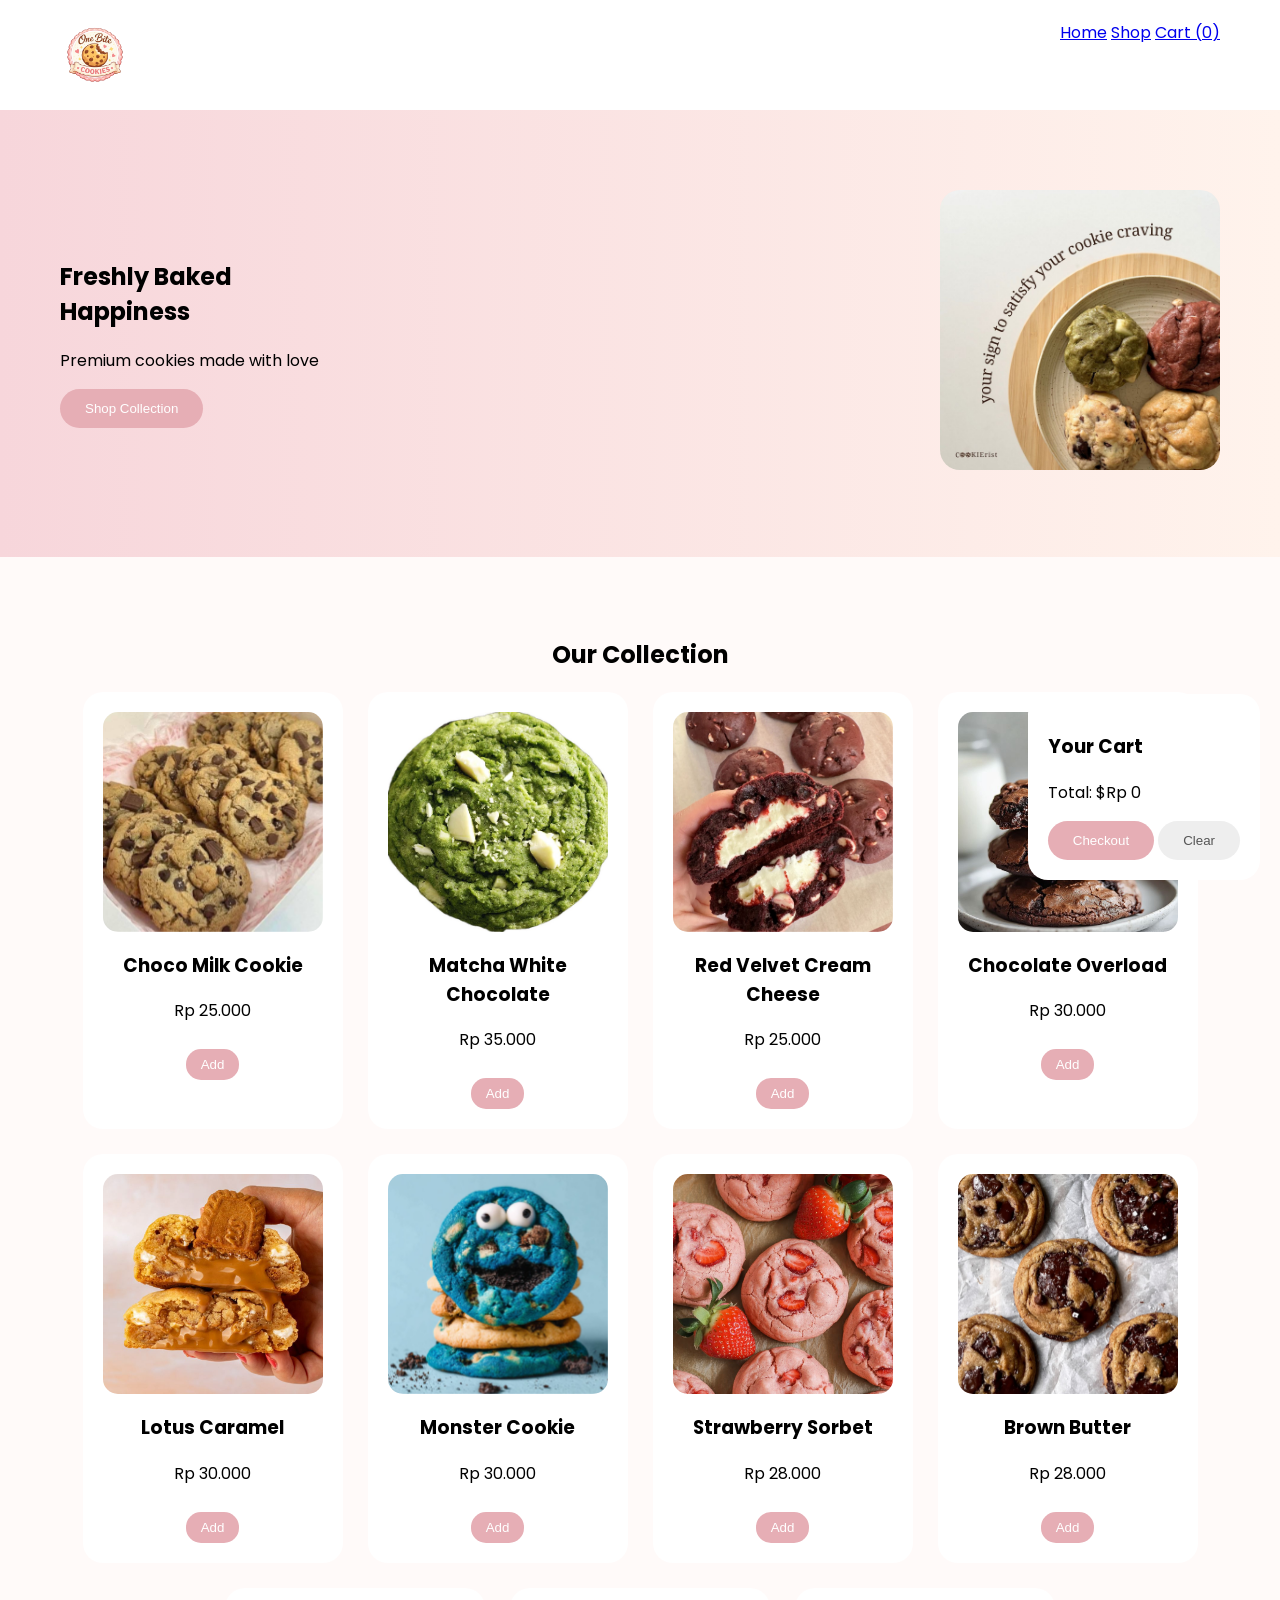
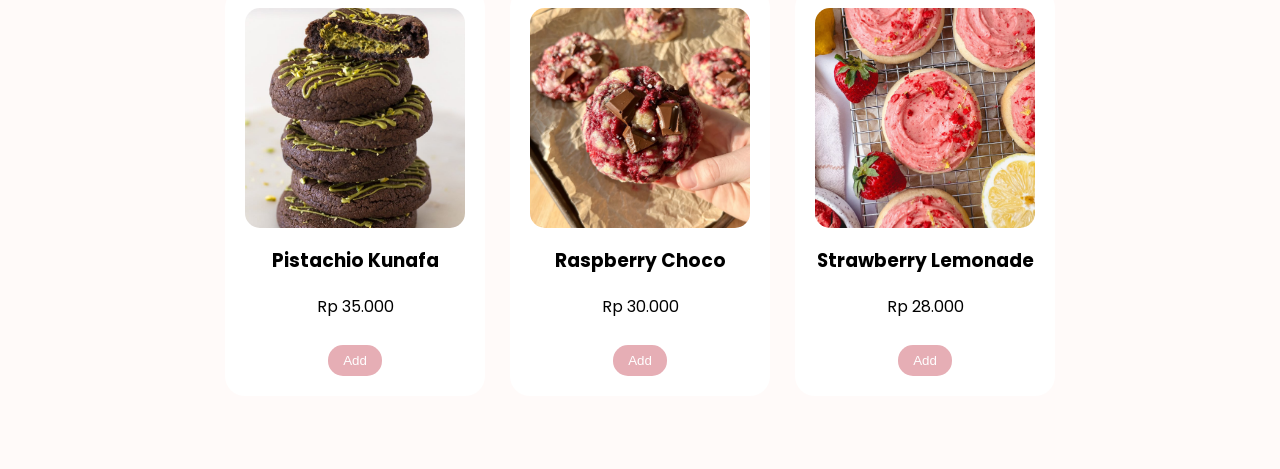
<file: index.html>
<!DOCTYPE html>
<html lang="en">
<head>
  <meta charset="UTF-8">
  <meta name="viewport" content="width=device-width, initial-scale=1.0">
  <title>One Bite Cookies</title>

  <link href="https://fonts.googleapis.com/css2?family=Poppins:wght@300;400;500;600&display=swap" rel="stylesheet">
  <link rel="stylesheet" href="style.css">
</head>
<body>

<header class="navbar">
  <img src="logo.png" class="logo">

  <nav>
    <a href="#">Home</a>
    <a href="#">Shop</a>
    <a href="checkout.html">Cart (<span id="cart-count">0</span>)</a>
  </nav>
</header>

<section class="hero">
  <div class="hero-text">
    <h1>Freshly Baked<br>Happiness</h1>
    <p>Premium cookies made with love</p>
    <button class="btn">Shop Collection</button>
  </div>

  <div class="hero-image">
    <img src="cookies.png">
  </div>
</section>

<section class="products">
  <h2>Our Collection</h2>

 <div class="product-grid">

  <div class="product-card">
    <div class="img-box">
      <img src="soft.jpg">
    </div>
    <div class="product-info">
      <h3>Choco Milk Cookie</h3>
      <p class="price">Rp 25.000</p>
      <button class="add-btn" onclick="addToCart('Choco Milk Cookie',25000,this)">Add</button>
    </div>
  </div>

  <div class="product-card">
    <div class="img-box">
      <img src="greentea white.png">
    </div>
    <div class="product-info">
      <h3>Matcha White Chocolate</h3>
      <p class="price">Rp 35.000</p>
      <button class="add-btn" onclick="addToCart('Matcha White Chocolate',35000,this)">Add</button>
    </div>
  </div>

  <div class="product-card">
    <div class="img-box">
      <img src="redvelvetwcheese.png">
    </div>
    <div class="product-info">
      <h3>Red Velvet Cream Cheese</h3>
      <p class="price">Rp 25.000</p>
      <button class="add-btn" onclick="addToCart('Red Velvet Cream Cheese',25000,this)">Add</button>
    </div>
  </div>

  <div class="product-card">
    <div class="img-box">
      <img src="chocooverload.png">
    </div>
    <div class="product-info">
      <h3>Chocolate Overload</h3>
      <p class="price">Rp 30.000</p>
      <button class="add-btn" onclick="addToCart('Chocolate Overload',30000,this)">Add</button>
    </div>
  </div>

  <div class="product-card">
    <div class="img-box">
      <img src="lotuscaramel.png">
    </div>
    <div class="product-info">
      <h3>Lotus Caramel</h3>
      <p class="price">Rp 30.000</p>
      <button class="add-btn" onclick="addToCart('Lotus Caramel',30000,this)">Add</button>
    </div>
  </div>

  <div class="product-card">
    <div class="img-box">
      <img src="monsterinc.png">
    </div>
    <div class="product-info">
      <h3>Monster Cookie</h3>
      <p class="price">Rp 30.000</p>
      <button class="add-btn" onclick="addToCart('Monster Cookie',30000,this)">Add</button>
    </div>
  </div>

  <div class="product-card">
    <div class="img-box">
      <img src="strawberrysorbet.png">
    </div>
    <div class="product-info">
      <h3>Strawberry Sorbet</h3>
      <p class="price">Rp 28.000</p>
      <button class="add-btn" onclick="addToCart('Strawberry Sorbet',28000,this)">Add</button>
    </div>
  </div>

  <div class="product-card">
    <div class="img-box">
      <img src="brownbutter.png">
    </div>
    <div class="product-info">
      <h3>Brown Butter</h3>
      <p class="price">Rp 28.000</p>
      <button class="add-btn" onclick="addToCart('Brown Butter',28000,this)">Add</button>
    </div>
  </div>

  <div class="product-card">
    <div class="img-box">
      <img src="pistachiokunafa.png">
    </div>
    <div class="product-info">
      <h3>Pistachio Kunafa</h3>
      <p class="price">Rp 35.000</p>
      <button class="add-btn" onclick="addToCart('Pistachio Kunafa',35000,this)">Add</button>
    </div>
  </div>

  <div class="product-card">
    <div class="img-box">
      <img src="rasberrychoco.png">
    </div>
    <div class="product-info">
      <h3>Raspberry Choco</h3>
      <p class="price">Rp 30.000</p>
      <button class="add-btn" onclick="addToCart('Raspberry Choco',30000,this)">Add</button>
    </div>
  </div>

  <div class="product-card">
    <div class="img-box">
      <img src="stawberrylemonade.png">
    </div>
    <div class="product-info">
      <h3>Strawberry Lemonade</h3>
      <p class="price">Rp 28.000</p>
      <button class="add-btn" onclick="addToCart('Strawberry Lemonade',28000,this)">Add</button>
    </div>

</div>

  </div>
</section>

<div class="cart-popup">
  <h3>Your Cart</h3>
  <ul id="cart-items"></ul>
  <p>Total: $<span id="total">0</span></p>

  <button class="btn" onclick="goToCheckout()">Checkout</button>
  <button class="btn secondary" onclick="clearCart()">Clear</button>
</div>

<div id="toast">Added to cart 💖</div>


<p id="voucher-msg"></p>

<script src="script.js"></script>
</body>
</html>
</file>
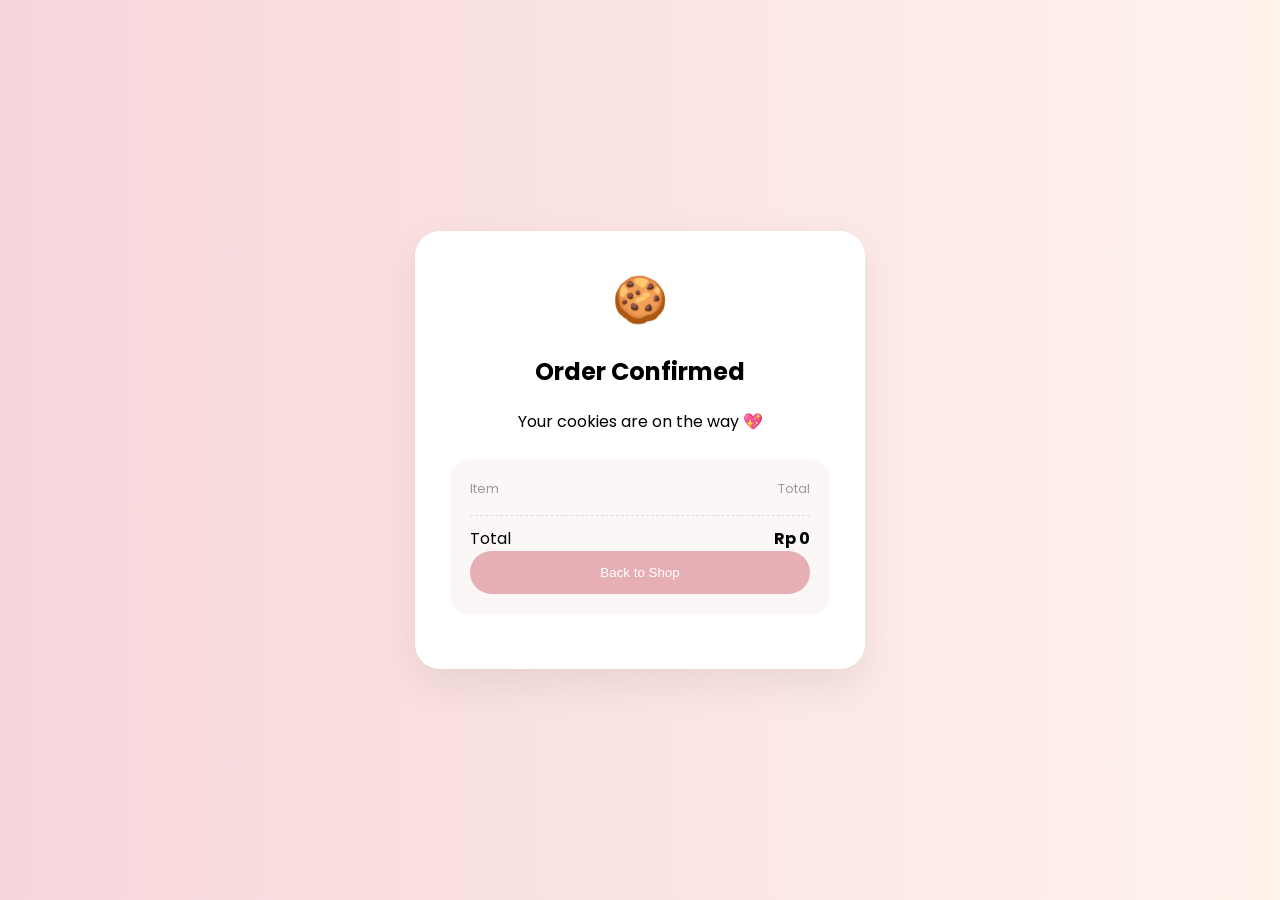
<file: success.html>
<!DOCTYPE html>
<html lang="en">
<head>
  <meta charset="UTF-8">
  <title>Order Success</title>

  <link href="https://fonts.googleapis.com/css2?family=Poppins:wght@300;400;500;600&display=swap" rel="stylesheet">
  <link rel="stylesheet" href="style.css">
</head>
<body>

<section class="success-page">

  <div class="success-card">

    <!-- TOP -->
    <div class="success-top">
      <div class="success-icon">🍪</div>
      <h1>Order Confirmed</h1>
      <p>Your cookies are on the way 💖</p>
    </div>

    <!-- RECEIPT -->
    <div class="receipt-box">

      <div class="receipt-header">
        <span>Item</span>
        <span>Total</span>
      </div>

<ul id="receipt-items"></ul>

<div class="receipt-total">
  <span>Total</span>
  <strong><span id="receipt-total">Rp 0</span></strong>
</div>

    <a href="index.html">
      <button class="btn full">Back to Shop</button>
    </a>

  </div>

</section>

<script src="script.js"></script>
</body>
</html>
</file>
<file: style.css>
body {
  margin: 0;
  font-family: 'Poppins', sans-serif;
  background: #fffaf9;
}

/* NAVBAR */
.navbar {
  display: flex;
  justify-content: space-between;
  padding: 20px 60px;
  background: white;
}

.logo {
  height: 70px;
}

/* HERO */
.hero {
  display: flex;
  justify-content: space-between;
  align-items: center;
  padding: 80px 60px;
  background: linear-gradient(to right, #f7d6db, #fff3ec);
}

.hero-image img {
  width: 280px;
  border-radius: 20px;
}

/* BUTTON */
.btn {
  background: #e6aeb5;
  border: none;
  padding: 12px 25px;
  border-radius: 25px;
  color: white;
  cursor: pointer;
}

.btn.secondary {
  background: #eee;
  color: #555;
}

/* PRODUCTS */
.products {
  padding: 60px;
  text-align: center;
}

.product-grid {
  display: flex;
  gap: 25px;
  justify-content: center;
  flex-wrap: wrap;
}

.product-card {
  background: white;
  padding: 20px;
  border-radius: 20px;
  width: 220px;
  transition: 0.3s;
}

/* 🔍 IMAGE ZOOM */
.img-wrap {
  overflow: hidden;
  border-radius: 15px;
}

.img-wrap img {
  width: 100%;
  transition: 0.4s ease;
}

.product-card:hover img {
  transform: scale(1.1);
}

/* 🧁 ADD BUTTON */
.add-btn {
  margin-top: 10px;
  background: #e6aeb5;
  border: none;
  padding: 8px 15px;
  border-radius: 15px;
  color: white;
  cursor: pointer;
  transition: 0.2s;
}

.add-btn:active {
  transform: scale(0.9);
}

/* CART */
.cart-popup {
  position: fixed;
  right: 20px;
  bottom: 20px;
  background: white;
  padding: 20px;
  border-radius: 20px;
}

/* 💖 TOAST */
#toast {
  position: fixed;
  bottom: 100px;
  right: 20px;
  background: #e6aeb5;
  color: white;
  padding: 10px 20px;
  border-radius: 20px;
  opacity: 0;
  transform: translateY(20px);
  transition: 0.4s;
}

#toast.show {
  opacity: 1;
  transform: translateY(0);
}

/* MOBILE */
@media (max-width: 768px) {
  .hero {
    flex-direction: column;
  }

  .product-grid {
    flex-direction: column;
  }
}

/* ===== CLEAN PREMIUM CHECKOUT ===== */

.checkout-page {
  display: flex;
  gap: 50px;
  padding: 80px;
  background: #fffaf9;
}

/* FORM */
.checkout-form {
  flex: 1;
  background: white;
  padding: 40px;
  border-radius: 25px;
  box-shadow: 0 10px 30px rgba(0,0,0,0.05);
}

.checkout-form h2 {
  margin-bottom: 20px;
}

/* INPUT */
.checkout-form input {
  width: 100%;
  padding: 14px;
  margin-bottom: 15px;
  border: none;
  background: #f8f5f4;
  border-radius: 12px;
  font-size: 14px;
}

/* PAYMENT */
.payment-method {
  display: flex;
  gap: 10px;
  margin: 20px 0;
}

.payment-method label {
  flex: 1;
  cursor: pointer;
}

.payment-method span {
  display: block;
  padding: 12px;
  background: #f8f5f4;
  border-radius: 12px;
  text-align: center;
  transition: 0.3s;
}

.payment-method input {
  display: none;
}

/* ACTIVE */
.payment-method input:checked + span {
  background: #e6aeb5;
  color: white;
}

/* QR */
.qris-box {
  text-align: center;
  background: #faf7f6;
  padding: 20px;
  border-radius: 15px;
  margin-bottom: 20px;
}

.qris-box img {
  width: 140px;
}

/* BUTTON */
.btn.full {
  width: 100%;
  padding: 14px;
}

/* SUMMARY */
.checkout-summary {
  width: 320px;
  background: white;
  padding: 30px;
  border-radius: 25px;
  box-shadow: 0 10px 30px rgba(0,0,0,0.05);
  height: fit-content;
}

#checkout-items li {
  display: flex;
  justify-content: space-between;
  margin-bottom: 10px;
}

.summary-total {
  display: flex;
  justify-content: space-between;
  margin-top: 20px;
  font-size: 18px;
}

/* MOBILE */
@media (max-width: 768px) {
  .checkout-page {
    flex-direction: column;
    padding: 40px 20px;
  }

  .checkout-summary {
    width: 100%;
  }
}

/* IMAGE BOX */
.img-box {
  width: 100%;
  aspect-ratio: 1/1;
  overflow: hidden;
  border-radius: 15px;
}

/* IMAGE */
.img-box img {
  width: 100%;
  height: 100%;
  object-fit: cover;

  /* ✅ SMOOTH ANIMATION */
  transition: transform 0.5s cubic-bezier(0.22, 1, 0.36, 1);
  will-change: transform;
}

/* HOVER EFFECT */
.product-card:hover .img-box img {
  transform: scale(1.08);
}

.product-card {
  transition: transform 0.3s ease, box-shadow 0.3s ease;
}

.product-card:hover {
  transform: translateY(-8px);
  box-shadow: 0 15px 35px rgba(0,0,0,0.08);
}


/* SUCCESS PAGE */
.success-page {
  height: 100vh;
  display: flex;
  justify-content: center;
  align-items: center;
  background: linear-gradient(to right, #f7d6db, #fff3ec);
}

/* CARD */
.success-card {
  width: 380px;
  background: white;
  padding: 35px;
  border-radius: 25px;
  box-shadow: 0 15px 40px rgba(0,0,0,0.08);
  animation: fadeUp 0.5s ease;
}

/* TOP */
.success-top {
  text-align: center;
  margin-bottom: 25px;
}

.success-icon {
  font-size: 45px;
}

/* RECEIPT BOX */
.receipt-box {
  background: #faf7f6;
  padding: 20px;
  border-radius: 20px;
  margin-bottom: 20px;
}

/* HEADER */
.receipt-header {
  display: flex;
  justify-content: space-between;
  font-size: 13px;
  color: #999;
  margin-bottom: 10px;
}

/* ITEMS */
#receipt-items li {
  display: flex;
  justify-content: space-between;
  margin-bottom: 8px;
  font-size: 14px;
}

/* TOTAL */
.receipt-total {
  display: flex;
  justify-content: space-between;
  margin-top: 15px;
  padding-top: 10px;
  border-top: 1px dashed #ddd;
  font-size: 16px;
}

/* BUTTON FULL */
.btn.full {
  width: 100%;
}

/* ANIMATION */
@keyframes fadeUp {
  from {
    opacity: 0;
    transform: translateY(20px);
  }
  to {
    opacity: 1;
    transform: translateY(0);
  }
}

.voucher-box {
  display: flex;
  gap: 10px;
  margin: 20px 0;
}

.voucher-box input {
  flex: 1;
  padding: 12px;
  border-radius: 20px;
  border: none;
  background: #fdf1f3;
  font-size: 14px;
}

.voucher-box input:focus {
  outline: none;
  background: #fbe6ea;
}

.voucher-box button {
  padding: 12px 18px;
  border: none;
  border-radius: 20px;
  background: #e6aeb5;
  color: white;
  cursor: pointer;
  transition: 0.3s;
}

.voucher-box button:hover {
  background: #d9939c;
}

#voucher-msg {
  font-size: 13px;
  margin-top: 5px;
}
</file>
